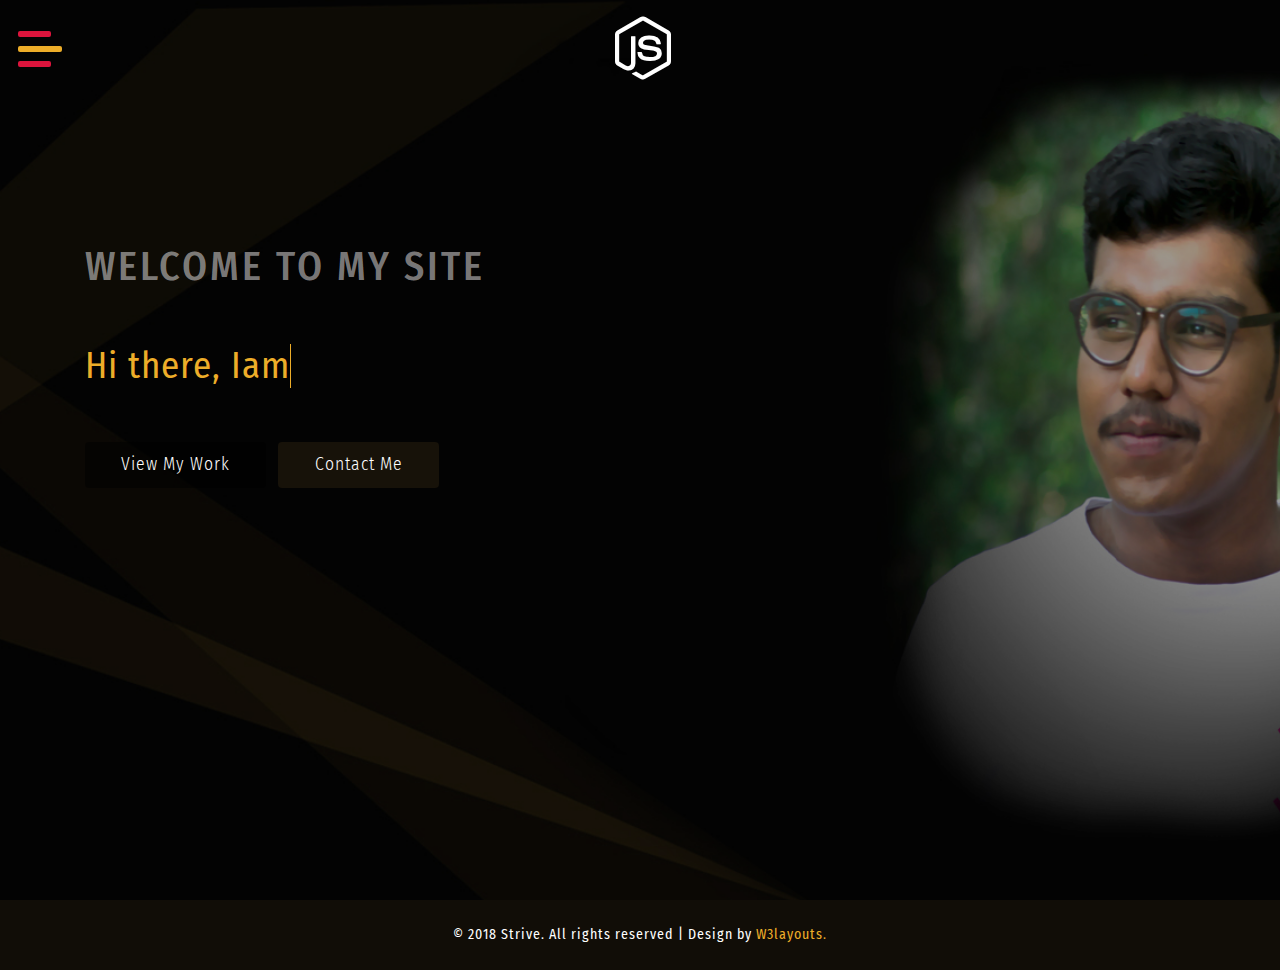
<file: index.html>
<html lang="zxx">

<head><!DOCTYPE html>

    <title>ABHINAND SIYA</title>
    <meta name="viewport" content="width=device-width, initial-scale=1">
    <meta charset="utf-8" />
    <meta name="keywords" content="Strive Responsive web template, Bootstrap Web Templates, Flat Web Templates, Android Compatible web template, 
	SmartPhone Compatible web template, free WebDesigns for Nokia, Samsung, LG, Sony Ericsson, Motorola web design" />
    <script>
        addEventListener("load", function () {
            setTimeout(hideURLbar, 0);
        }, false);

        function hideURLbar() {
            window.scrollTo(0, 1);
        }
    </script>
    <!-- Custom Theme files -->
    <link href="css/bootstrap.css" type="text/css" rel="stylesheet" media="all">
    <link href="css/style.css" type="text/css" rel="stylesheet" media="all">
    <!-- nav -->
    <link href="css/menufullpage.css" rel="stylesheet">
    <!-- font-awesome icons -->
    <link href="css/fontawesome-all.min.css" rel="stylesheet">
    <!-- //Custom Theme files -->
    <!-- online-fonts -->
    <link href="//fonts.googleapis.com/css?family=Fira+Sans+Condensed:100,100i,200,200i,300,300i,400,400i,500,500i,600,600i,700,700i,800,800i,900,900i"
        rel="stylesheet">
    <!-- //online-fonts -->
</head>

<body>
    <!-- header -->
    <header>
        <!--nav -->
        <a href="#menu" class="menu-link">
            <span>toggle menu</span>
        </a>
        <nav id="menu" class="panel">
            <ul>
                <li>
                    <a href="index.html" class="active">Home</a>
                </li>
                <li>
                    <a href="about.html">About</a>
                </li>
                <li>
                    <a href="skills.html">Skills</a>
                </li>
                <li>
                    <a href="services.html">Services</a>
                </li>
                <li>
                    <a href="portfolio.html">Portofolio</a>
                </li>
                <li>
                    <a href="contact.html">contact</a>
                </li>
            </ul>
        </nav>
        <!-- //nav -->
        <!-- logo -->
        <div class="logo_wthree">
            <a href="index.html">
                <i class="fab fa-node-js"></i>
            </a>
        </div>
        <!-- //logo -->
    </header>
    <!-- //header -->
    <!-- banner -->
    <section class="slide-wrapper">
        <!-- banner slide -->
        <div class="agile_banner bg1">
            <div class="layer">
                <div class="container">
                    <div class="banner_text_wthree">
                        <div class="d-flex">
                            <h1>welcome to </h1>
                            <h2>&nbsp;my site</h2>
                        </div>
                        <div id="text" class="banner_text_w3ls my-md-5 my-3"></div>
                        <ul class="list-inline bnr_list_w3">
                            <li class="list-inline-item">
                                <a class="btn  text-white  scroll" href="portfolio.html">view my work </a>
                            </li>
                            <li class="list-inline-item">
                                <a class="btn  text-white bg-dark scroll" href="contact.html">contact me</a>
                            </li>
                        </ul>
                    </div>
                </div>
            </div>
        </div>
    </section>
    <!-- //banner-->
    <!-- footer -->
    <footer>
        <div class="cpy-right text-center py-4">
            <p class="text-white">© 2018 Strive. All rights reserved | Design by
                <a href="http://w3layouts.com"> W3layouts.</a>
            </p>
        </div>
    </footer>
    <!-- //footer -->
    <!-- js -->
    <script src="js/jquery-2.2.3.min.js"></script>
    <!-- //js -->
    <!-- few java snippets-->
    <script src="js/strive.js"></script>
    <!-- banner text animation -->
       <script>
        //text effect

        document.addEventListener('DOMContentLoaded', function (event) {

            var dataText = [
                "Hi there, Iam  Abhinand SIYA.",
                "I'm  Web Developer.",
                "I have strong knowledge in web development",
                "As well as in photohsop, css3",
                "Cross browser compiled layout"
            ];

            // type one text in the typwriter
            // keeps calling itself until the text is finished
            function typeWriter(text, i, fnCallback) {
                // chekc if text isn't finished yet
                if (i < (text.length)) {
                    // add next character to h1
                    document.getElementById("text").innerHTML = text.substring(0, i + 1) +
                        '<span aria-hidden="true" class="banner_text_w3ls"></span>';

                    // wait for a while and call this function again for next character
                    setTimeout(function () {
                        typeWriter(text, i + 1, fnCallback)
                    }, 50);
                }
                // text finished, call callback if there is a callback function
                else if (typeof fnCallback == 'function') {
                    // call callback after timeout
                    setTimeout(fnCallback, 1000);
                }
            }
            // start a typewriter animation for a text in the dataText array
            function StartTextAnimation(i) {
                // check if dataText[i] exists
                if (i < dataText[i].length) {
                    // text exists! start typewriter animation
                    typeWriter(dataText[i], 0, function () {
                        // after callback (and whole text has been animated), start next text
                        StartTextAnimation(i + 1);
                    });
                }
            }
            // start the text animation
            StartTextAnimation(0);
        });
    </script>

    <!-- //banner text animation -->
    <!-- nav -->
    <script src="js/menuFullpage.min.js"></script>
    <!-- //nav -->
    <!-- smooth scroll -->
    <script src="js/SmoothScroll.min.js "></script>
    <!-- Bootstrap Core JavaScript -->
    <script src="js/bootstrap.js"></script>
</body>

</html>
</file>
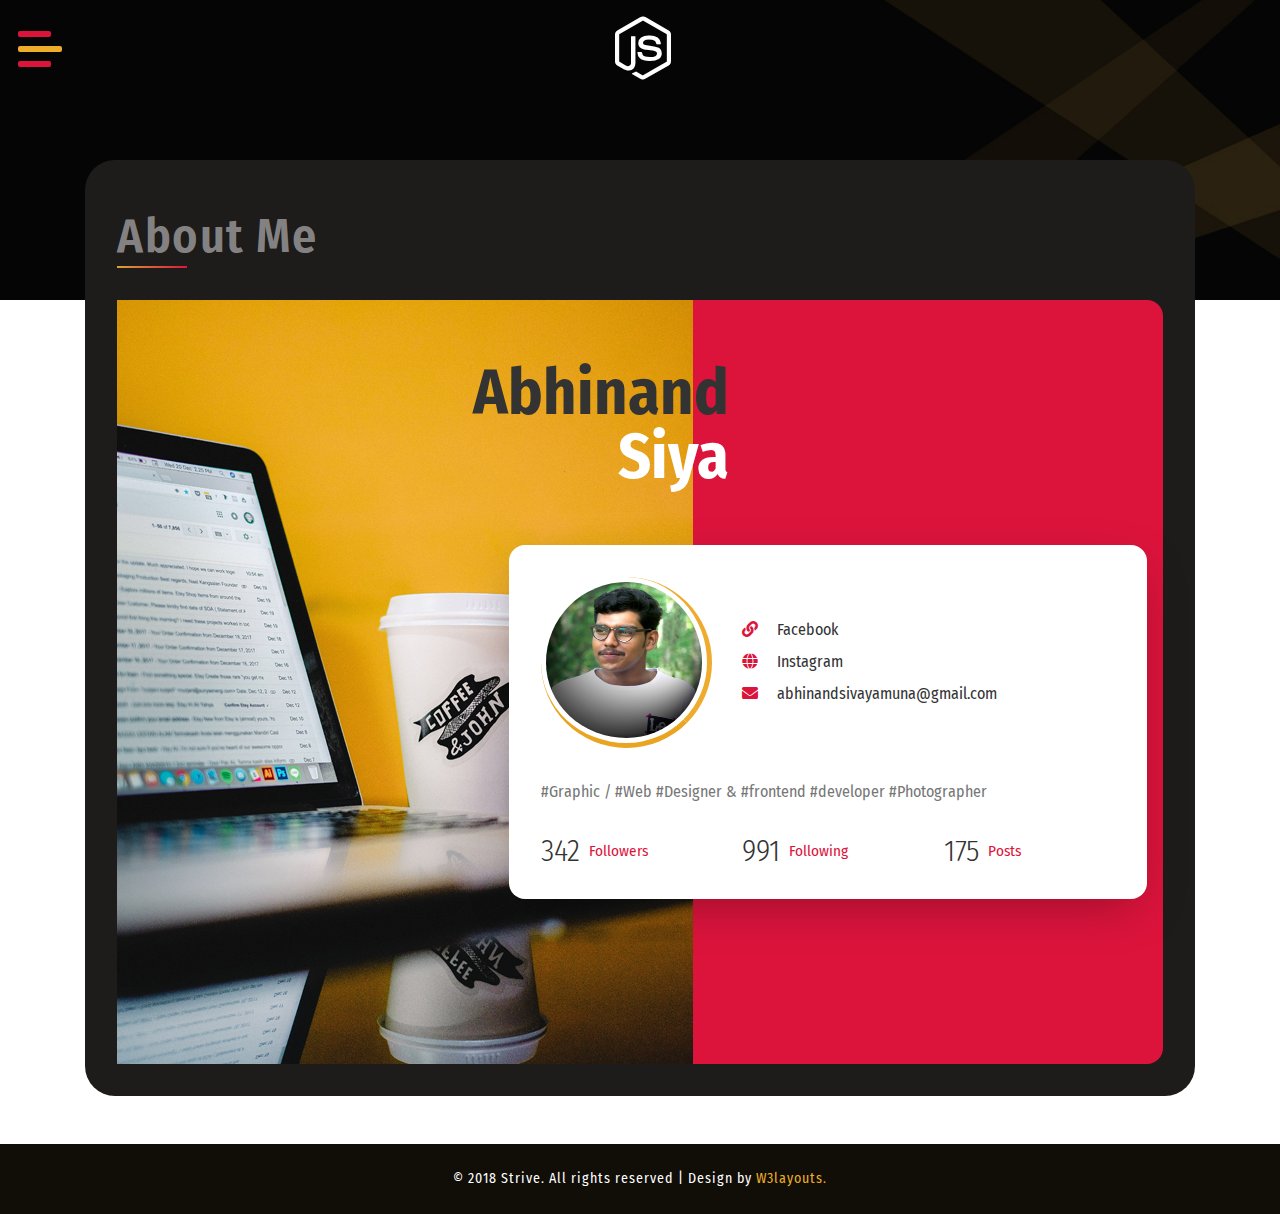
<file: about.html>
<!--Author: W3layouts
Author URL: http://w3layouts.com
License: Creative Commons Attribution 3.0 Unported
License URL: http://creativecommons.org/licenses/by/3.0/
-->

<!DOCTYPE html>
<html lang="zxx">

<head>
    <title>ABHINAND SIYA</title>
    <meta name="viewport" content="width=device-width, initial-scale=1">
    <meta charset="utf-8" />
    <meta name="keywords" content="Strive Responsive web template, Bootstrap Web Templates, Flat Web Templates, Android Compatible web template, 
	SmartPhone Compatible web template, free WebDesigns for Nokia, Samsung, LG, Sony Ericsson, Motorola web design" />
    <script>
        addEventListener("load", function () {
            setTimeout(hideURLbar, 0);
        }, false);

        function hideURLbar() {
            window.scrollTo(0, 1);
        }
    </script>
    <!-- Custom Theme files -->
    <link href="css/bootstrap.css" type="text/css" rel="stylesheet" media="all">
    <link href="css/style.css" type="text/css" rel="stylesheet" media="all">
    <!-- nav -->
    <link href="css/menufullpage.css" rel="stylesheet">
    <!-- font-awesome icons -->
    <link href="css/fontawesome-all.min.css" rel="stylesheet">
    <!-- //Custom Theme files -->
    <!-- online-fonts -->
    <link href="//fonts.googleapis.com/css?family=Fira+Sans+Condensed:100,100i,200,200i,300,300i,400,400i,500,500i,600,600i,700,700i,800,800i,900,900i"
        rel="stylesheet">
    <!-- //online-fonts -->
</head>

<body>
    <!-- inner banner -->
    <div class="inner-banner-agile">
        <!-- header -->
        <header>
            <!--nav -->
            <a href="#menu" class="menu-link">
                <span>toggle menu</span>
            </a>
            <nav id="menu" class="panel">
                <ul>
                    <li>
                        <a href="index.html">Home</a>
                    </li>
                    <li>
                        <a href="about.html" class="active">About</a>
                    </li>
                    <li>
                        <a href="skills.html">Skills</a>
                    </li>
                    <li>
                        <a href="services.html">Services</a>
                    </li>
                    <li>
                        <a href="portfolio.html">Portofolio</a>
                    </li>
                    <li>
                        <a href="contact.html">contact</a>
                    </li>
                </ul>
            </nav>
            <!-- //nav -->
            <!-- logo -->
            <div class="logo_wthree">
                <a href="index.html">
                    <i class="fab fa-node-js"></i>
                </a>
            </div>
            <!-- //logo -->
        </header>
        <!-- //header -->
    </div>
    <!-- inner banner -->
    <!-- about -->
    <section class="main-sec-w3 pb-sm-5 about-bot-w3l">
        <div class="container">
            <div class="wthree-inner-sec  about-bot-w3ls">
                <div class="sec-head">
                    <h1 class="sec-title-w3 text-capitalize">about me</h1>
                    <span class="block"></span>
                </div>
                <div class="about_w3l position-relative">
                    <div class="profile-wrapper">
                        <div class="profile-image">
                            <img src="images/about.jpg" alt="about _image" class="img-fluid" />
                        </div>
                        <h2 class="profile-title">Abhinand
                            <span>Siya</span>
                        </h2>
                        <div class="profile-info">
                            <div class="content">
                                <div class="row  pro-contact">
                                    <div class="col-4">
                                        <img src="images/profile.jpg" alt="" class="rounded-circle img-fluid">
                                    </div>
                                    <div class="col-sm-8  my-auto">
                                        <div class="link_about">
                                            <i class="fa fa-link" aria-hidden="true"></i>
                                            <a href="https://www.facebook.com/abhinand.sivayamuna" >Facebook</a>
                                        </div>
                                        <div class="link_about my-2">
                                            <i class="fa fa-globe" aria-hidden="true"></i>
                                            <a href="https://www.instagram.com/abhinandsiya/?hl=en">Instagram</a>
                                        </div>
                                        <div class="link_about">
                                            <i class="fa fa-envelope" aria-hidden="true"></i>
                                            <a href="http://abhinandsivayamuna@gmail.com">abhinandsivayamuna@gmail.com</a>
                                        </div>
                                    </div>
                                </div>
                                <p>#Graphic / #Web #Designer & #frontend #developer #Photographer </p>

                                <div class="stats">
                                    <div class="row">
                                        <div class="col-4 stat">
                                            <span class="number">342</span> Followers
                                        </div>
                                        <div class="col-4 stat">
                                            <span class="number">991</span> Following
                                        </div>
                                        <div class="col-4 stat">
                                            <span class="number">175</span> Posts
                                        </div>
                                    </div>
                                </div>
                            </div>
                        </div>
                    </div>
                </div>
            </div>
        </div>
    </section>
    <!-- //about -->
    <!-- footer -->
    <footer>
        <div class="cpy-right text-center py-4">
            <p class="text-white">© 2018 Strive. All rights reserved | Design by
                <a href="http://w3layouts.com"> W3layouts.</a>
            </p>
        </div>
    </footer>
    <!-- //footer -->
    <!-- js -->
    <script src="js/jquery-2.2.3.min.js"></script>
    <!-- //js -->
    <!-- few java snippets-->
    <script src="js/strive.js"></script>
    <!-- //few java snippets-->
    <!-- nav -->
    <script src="js/menuFullpage.min.js"></script>
    <!-- //nav -->
    <!-- smooth scroll -->
    <script src="js/SmoothScroll.min.js "></script>
    <!-- Bootstrap Core JavaScript -->
    <script src="js/bootstrap.js"></script>
</body>

</html>
</file>
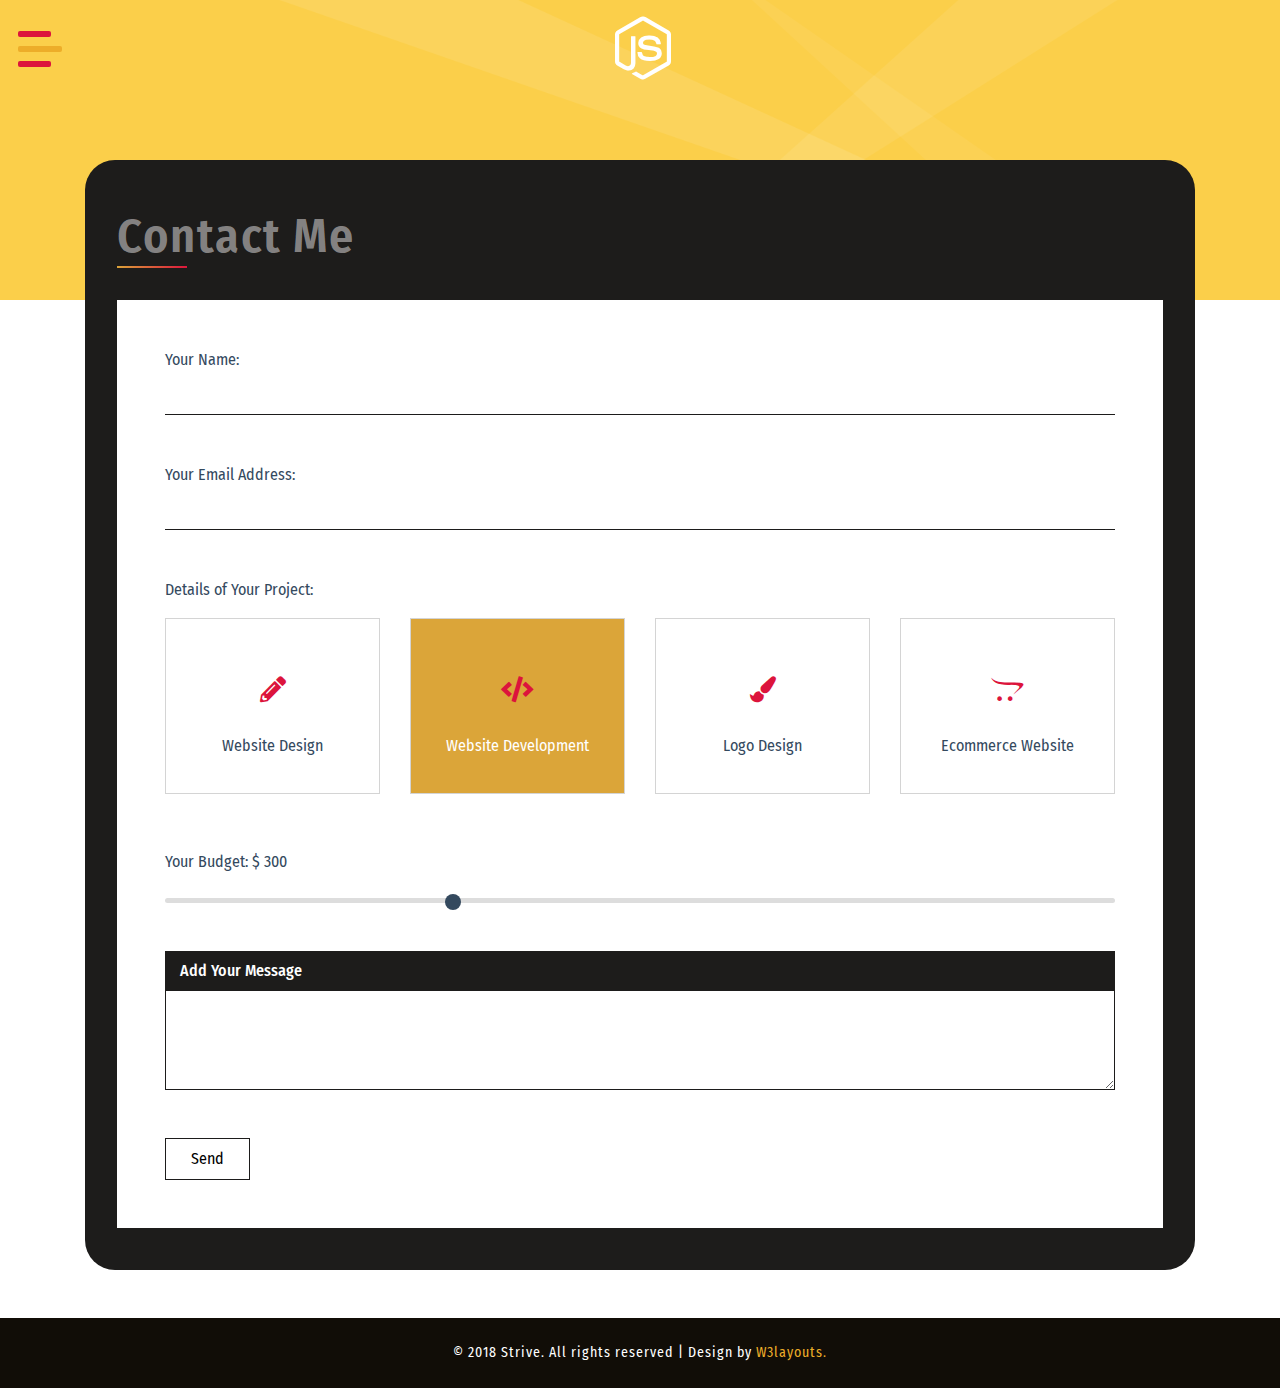
<file: contact.html>
<!--Author: W3layouts
Author URL: http://w3layouts.com
License: Creative Commons Attribution 3.0 Unported
License URL: http://creativecommons.org/licenses/by/3.0/
-->

<!DOCTYPE html>
<html lang="zxx">

<head>
    <title>ABHINAND SIYA</title>
    <meta name="viewport" content="width=device-width, initial-scale=1">
    <meta charset="utf-8" />
    <meta name="keywords" content="Strive Responsive web template, Bootstrap Web Templates, Flat Web Templates, Android Compatible web template, 
	SmartPhone Compatible web template, free WebDesigns for Nokia, Samsung, LG, Sony Ericsson, Motorola web design" />
    <script>
        addEventListener("load", function () {
            setTimeout(hideURLbar, 0);
        }, false);

        function hideURLbar() {
            window.scrollTo(0, 1);
        }
    </script>
    <!-- Custom Theme files -->
    <link href="css/bootstrap.css" type="text/css" rel="stylesheet" media="all">
    <link href="css/style.css" type="text/css" rel="stylesheet" media="all">
    <!-- nav -->
    <link href="css/menufullpage.css" rel="stylesheet">
    <!-- font-awesome icons -->
    <link href="css/fontawesome-all.min.css" rel="stylesheet">
    <!-- //Custom Theme files -->
    <!-- online-fonts -->
    <link href="//fonts.googleapis.com/css?family=Fira+Sans+Condensed:100,100i,200,200i,300,300i,400,400i,500,500i,600,600i,700,700i,800,800i,900,900i"
        rel="stylesheet">
    <!-- //online-fonts -->
</head>

<body>
    <!-- inner banner -->
    <div class="inner-banner-agile contact-bg">
        <!-- header -->
        <header>
            <!--nav -->
            <a href="#menu" class="menu-link">
                <span>toggle menu</span>
            </a>
            <nav id="menu" class="panel">
                <ul>
                    <li>
                        <a href="index.html">Home</a>
                    </li>
                    <li>
                        <a href="about.html">About</a>
                    </li>
                    <li>
                        <a href="skills.html">Skills</a>
                    </li>
                    <li>
                        <a href="services.html">Services</a>
                    </li>
                    <li>
                        <a href="portfolio.html">Portofolio</a>
                    </li>
                    <li>
                        <a href="contact.html" class="active">contact</a>
                    </li>
                </ul>
            </nav>
            <!-- //nav -->
            <!-- logo -->
            <div class="logo_wthree">
                <a href="index.html">
                    <i class="fab fa-node-js"></i>
                </a>
            </div>
            <!-- //logo -->
        </header>
        <!-- //header -->
    </div>
    <!-- //inner banner -->
    <!-- contact -->
    <section class="main-sec-w3 pb-5">
        <div class="container">
            <div class="wthree-inner-sec">
                <div class="sec-head">
                    <h1 class="sec-title-w3 text-capitalize">contact me</h1>
                    <span class="block"></span>
                </div>
                <div class="form-wrapper">
                    <form action="#" method="post">
                        <div class="d-flex flex-column">
                            <label>Your Name:</label>
                            <input class="text-input" type="text" name="text1" id="text1" required>
                        </div>
                        <div class="d-flex flex-column my-sm-5 my-3">
                            <label>Your Email Address:</label>
                            <input class="text-input" type="email" name="email" id="email" required>
                        </div>
                        <div class="select">
                            <label>Details of Your Project:</label>
                            <div class="row mt-2">
                                <div class="three col-lg-3 col-md-6">
                                    <input type="checkbox" name="c1" id="c1">
                                    <label class="checkbox-label" for="c1">
                                        <span class="icon">
                                            <i class="fas fa-pencil-alt"></i>
                                        </span>
                                        <span class="text">Website Design</span>
                                    </label>
                                </div>
                                <div class="three col-lg-3 col-md-6 mt-md-0 mt-4">
                                    <input type="checkbox" name="c2" id="c2" checked>
                                    <label class="checkbox-label" for="c2">
                                        <span class="icon">
                                            <i class="fas fa-code"></i>
                                        </span>
                                        <span class="text">Website Development</span>
                                    </label>
                                </div>
                                <div class="three col-lg-3 col-md-6 mt-lg-0 mt-4">
                                    <input type="checkbox" name="c3" id="c3">
                                    <label class="checkbox-label" for="c3">
                                        <span class="icon">
                                            <i class="fas fa-paint-brush"></i>
                                        </span>
                                        <span class="text">Logo Design</span>
                                    </label>
                                </div>
                                <div class="three col-lg-3 col-md-6 mt-lg-0 mt-4">
                                    <input type="checkbox" name="c4" id="c4">
                                    <label class="checkbox-label" for="c4">
                                        <span class="icon">
                                            <i class="fab fa-opencart"></i>
                                        </span>
                                        <span class="text">Ecommerce Website</span>
                                    </label>
                                </div>
                            </div>
                        </div>
                        <div class="d-flex flex-column my-sm-5 mt-3 mb-4">
                            <label>Your Budget: $
                                <span class="budget-text">300</span>
                            </label>
                            <input type="range" id="budget" min="0" value="300" max="1000" step="100" class="mt-3">
                        </div>
                        <div class="d-flex flex-column my-sm-5 my-3">
                            <div class="message">
                                <h2>Add Your Message</h2>
                            </div>
                            <textarea name="t1" id="t1" required></textarea>
                        </div>
                        <input class="submit" type="submit" value="Send">
                    </form>
                </div>
            </div>
        </div>
    </section>
    <!-- //contact -->
    <!-- footer -->
    <footer>
        <div class="cpy-right text-center py-4">
            <p class="text-white">© 2018 Strive. All rights reserved | Design by
                <a href="http://w3layouts.com"> W3layouts.</a>
            </p>
        </div>
    </footer>
    <!-- //footer -->
    <!-- js -->
    <script src="js/jquery-2.2.3.min.js"></script>
    <!-- //js -->
    <!-- few java snippets-->
    <script src="js/strive.js"></script>
    <!-- //few java snippets-->
    <!-- nav -->
    <script src="js/menuFullpage.min.js"></script>
    <!-- //nav -->
    <!-- smooth scroll -->
    <script src="js/SmoothScroll.min.js "></script>
    <!-- Bootstrap Core JavaScript -->
    <script src="js/bootstrap.js"></script>

</body>

</html>
</file>
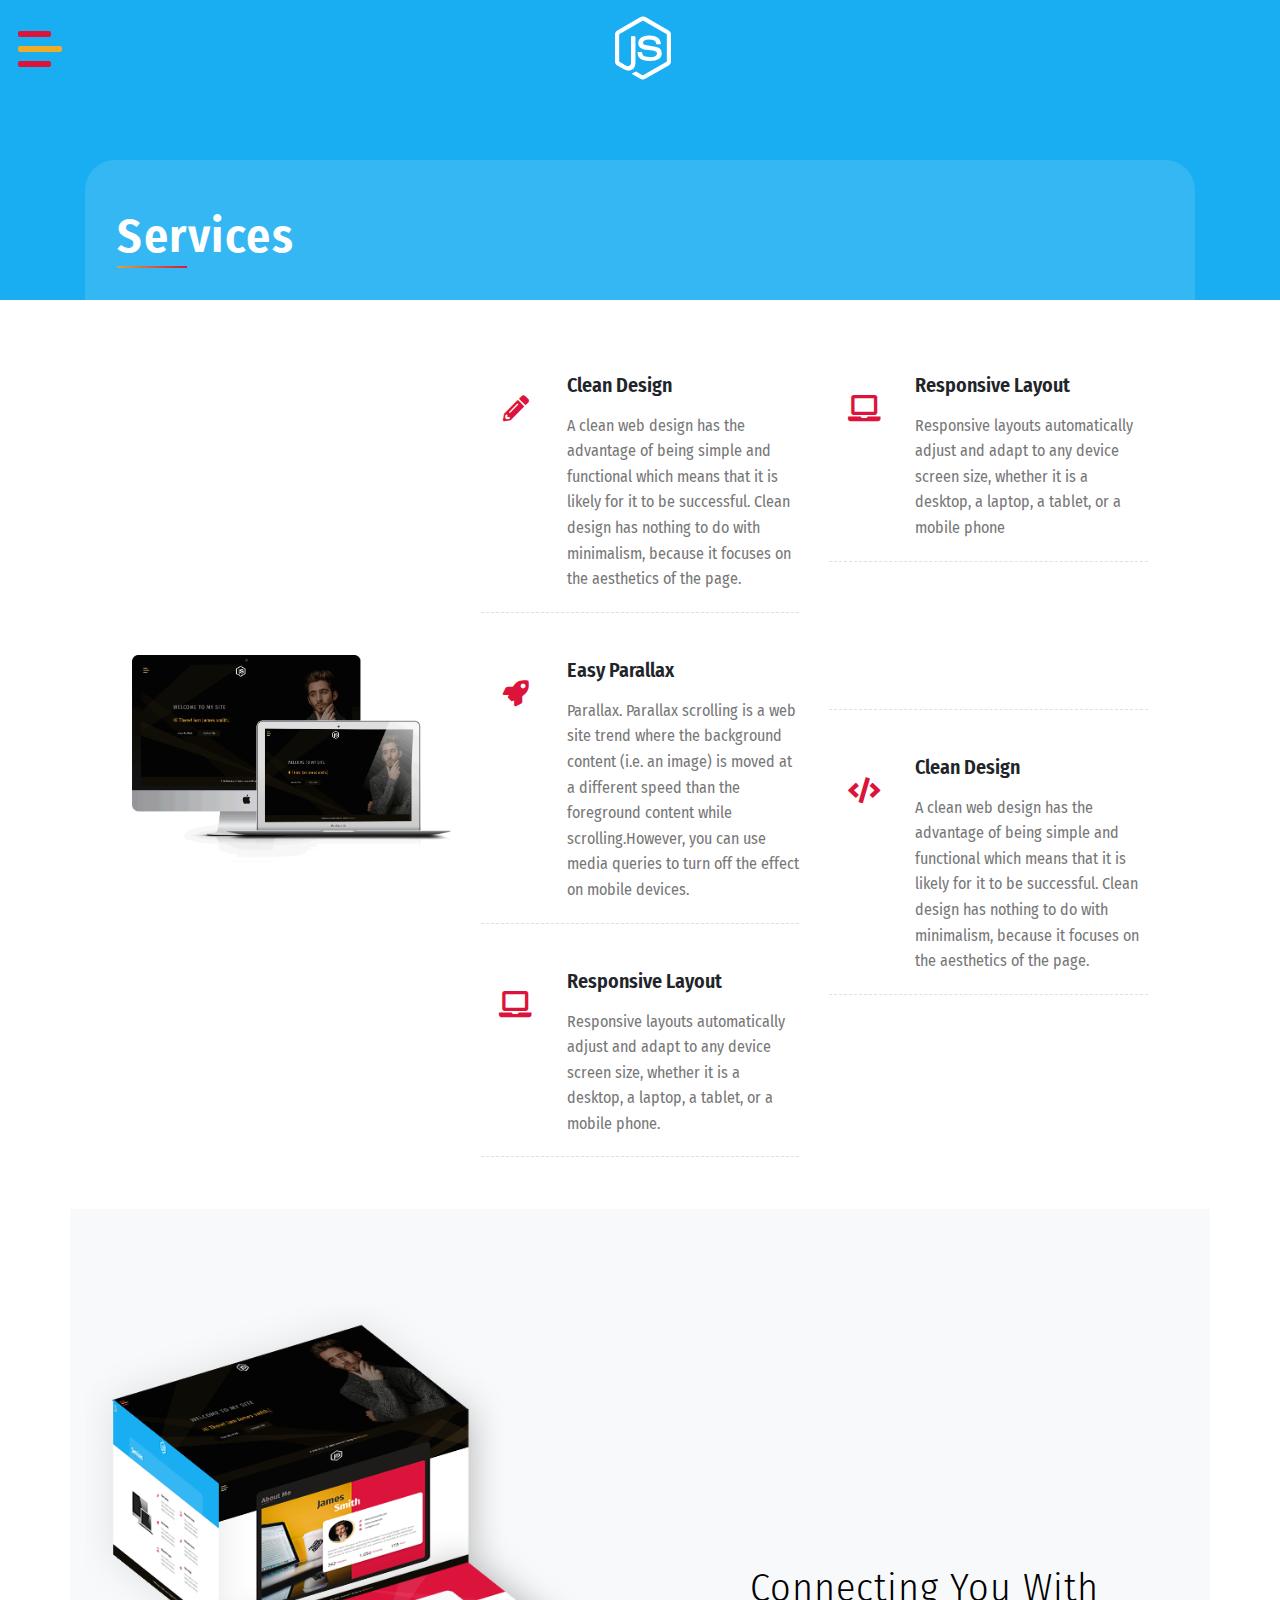
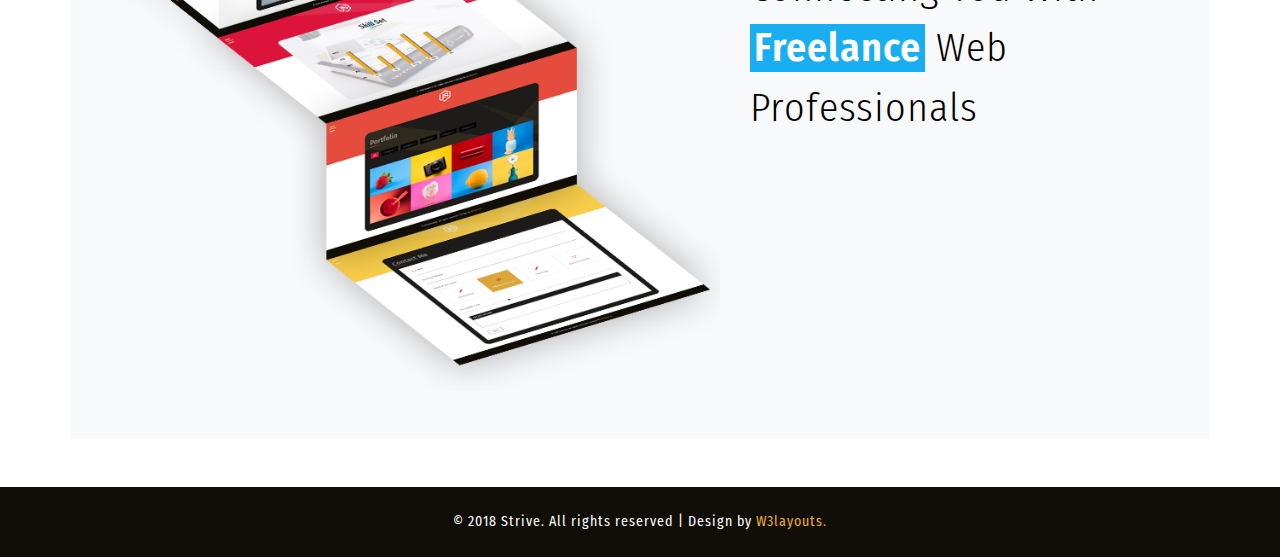
<file: services.html>
<!--Author: W3layouts
Author URL: http://w3layouts.com
License: Creative Commons Attribution 3.0 Unported
License URL: http://creativecommons.org/licenses/by/3.0/
-->

<!DOCTYPE html>
<html lang="zxx">

<head>
    <title>ABHINAND SIYA</title>
    <meta name="viewport" content="width=device-width, initial-scale=1">
    <meta charset="utf-8" />
    <meta name="keywords" content="Strive Responsive web template, Bootstrap Web Templates, Flat Web Templates, Android Compatible web template, 
	SmartPhone Compatible web template, free WebDesigns for Nokia, Samsung, LG, Sony Ericsson, Motorola web design" />
    <script>
        addEventListener("load", function () {
            setTimeout(hideURLbar, 0);
        }, false);

        function hideURLbar() {
            window.scrollTo(0, 1);
        }
    </script>
    <!-- Custom Theme files -->
    <link href="css/bootstrap.css" type="text/css" rel="stylesheet" media="all">
    <link href="css/style.css" type="text/css" rel="stylesheet" media="all">
    <!-- nav -->
    <link href="css/menufullpage.css" rel="stylesheet">
    <!-- font-awesome icons -->
    <link href="css/fontawesome-all.min.css" rel="stylesheet">
    <!-- //Custom Theme files -->
    <!-- online-fonts -->
    <link href="//fonts.googleapis.com/css?family=Fira+Sans+Condensed:100,100i,200,200i,300,300i,400,400i,500,500i,600,600i,700,700i,800,800i,900,900i"
        rel="stylesheet">
    <!-- //online-fonts -->
</head>

<body>
    <!-- inner banner -->
    <div class="inner-banner-agile services">
        <!-- header -->
        <header>
            <!--nav -->
            <a href="#menu" class="menu-link">
                <span>toggle menu</span>
            </a>
            <nav id="menu" class="panel">
                <ul>
                    <li>
                        <a href="index.html">Home</a>
                    </li>
                    <li>
                        <a href="about.html">About</a>
                    </li>
                    <li>
                        <a href="skills.html">Skills</a>
                    </li>
                    <li>
                        <a href="services.html" class="active">Services</a>
                    </li>
                    <li>
                        <a href="portfolio.html">Portofolio</a>
                    </li>
                    <li>
                        <a href="contact.html">contact</a>
                    </li>
                </ul>
            </nav>
            <!-- //nav -->
            <!-- logo -->
            <div class="logo_wthree">
                <a href="index.html">
                    <i class="fab fa-node-js"></i>
                </a>
            </div>
            <!-- //logo -->
        </header>
        <!-- //header -->
    </div>
    <!-- inner banner -->
    <!-- services -->
    <section class="pb-5">
        <div class="container">
            <div class="wthree-inner-sec services-bg">
                <div class="sec-head">
                    <h1 class="sec-title-w3 text-capitalize text-white">services</h1>
                    <span class="block"></span>
                </div>
                <section class="slide-wrapper">
                    <div class="services pt-5">
                        <div class="container">
                            <div class="row">
                                <div class="col-lg-4 my-auto">
                                    <img src="images/screen1.png" alt="" class="img-fluid" />
                                </div>
                                <div class="col-lg-4">
                                    <div class="d-flex services-box">
                                        <span class="icon">
                                            <i class="fas fa-pencil-alt"></i>
                                        </span>
                                        <!-- .Icon ends here -->
                                        <div class="service-content">
                                            <h2>Clean Design</h2>
                                            <p>
                                                A clean web design has the advantage of being simple and functional which means that it is likely for it to be successful.  Clean design has nothing to do with minimalism, because it focuses on the aesthetics of the page.
                                            </p>
                                        </div>
                                        <!-- .Service-content ends here -->
                                    </div>
                                    <!-- .Services-box ends here -->

                                    <div class="d-flex services-box">
                                        <span class="icon">
                                            <i class="fas fa-rocket"></i>
                                        </span>
                                        <!-- .Icon ends here -->
                                        <div class="service-content">
                                            <h4>Easy Parallax</h4>
                                            <p>
                                                Parallax. Parallax scrolling is a web site trend where the background content (i.e. an image) is moved at a different speed than the foreground content while scrolling.However, you can use media queries to turn off the effect on mobile devices.
                                            </p>
                                        </div>
                                        <!-- .Service-content ends here -->
                                    </div>
                                    <!-- .Services-box ends here -->
                                    <div class="d-flex services-box">
                                        <span class="icon">
                                            <i class="fa fa-laptop"></i>
                                        </span>
                                        <!-- .Icon ends here -->
                                        <div class="service-content">
                                            <h4>Responsive Layout</h4>
                                            <p>
                                                Responsive layouts automatically adjust and adapt to any device screen size, whether it is a desktop, a laptop, a tablet, or a mobile phone.
                                            </p>
                                        </div>
                                        <!-- .Service-content ends here -->
                                    </div>
                                    <!-- .Services-box ends here -->

                                </div>
                                <!-- .Col ends here -->
                                <div class="col-lg-4">
                                    <div class="d-flex services-box">
                                        <span class="icon">
                                            <i class="fa fa-laptop"></i>
                                        </span>
                                        <!-- .Icon ends here -->
                                        <div class="service-content">
                                            <h4>Responsive Layout</h4>
                                            <p>
                                                Responsive layouts automatically adjust and adapt to any device screen size, whether it is a desktop, a laptop, a tablet, or a mobile phone
                                            </p>
                                        </div>
                                        <!-- .Service-content ends here -->
                                    </div>
                                    <!-- .Services-box ends here -->

                                    <div class="d-flex services-box">
                                        <span class="icon">
                                            <i class="fas fa-paint-brus"></i>
                                        </span>
                                        <!-- .Icon ends here -->
                                        <div class="service-content">
                                            <h4></h4>
                                            <p>

                                            </p>
                                        </div>
                                        <!-- .Service-content ends here -->
                                    </div>
                                    <!-- .Services-box ends here -->
                                    <div class="d-flex services-box">
                                        <span class="icon">
                                            <i class="fas fa-code"></i>
                                        </span>
                                        <!-- .Icon ends here -->
                                        <div class="service-content">
                                            <h4>Clean Design</h4>
                                            <p>
                                                A clean web design has the advantage of being simple and functional which means that it is likely for it to be successful.  Clean design has nothing to do with minimalism, because it focuses on the aesthetics of the page.
                                            </p>
                                        </div>
                                        <!-- .Service-content ends here -->
                                    </div>
                                    <!-- .Services-box ends here -->
                                </div>
                                <!-- .Col ends here -->
                            </div>
                            <!-- .Row ends here -->
                        </div>
                        <!-- .Container ends here -->
                    </div>
                    <!-- .Services ends here -->
                </section>
            </div>
        </div>
       <div class="container bg-light pt-5">
            <div class="row  py-sm-5">
                <div class="col-md-7">
                    <img src="images/main.png" alt="" class="img-fluid" />
                </div>
                <div class="col-md-5 my-auto service-txt">
                    <h5>connecting you with <span>freelance</span> web professionals</h5>
                </div>
            </div>
        </div>
    </section>
    <!-- //services -->
    <!-- footer -->
    <footer>
        <div class="cpy-right text-center py-4">
            <p class="text-white">© 2018 Strive. All rights reserved | Design by
                <a href="http://w3layouts.com"> W3layouts.</a>
            </p>
        </div>
    </footer>
    <!-- //footer -->
    <!-- js -->
    <script src="js/jquery-2.2.3.min.js"></script>
    <!-- //js -->
    <!-- few java snippets-->
    <script src="js/strive.js"></script>
    <!-- //few java snippets-->
    <!-- nav -->
    <script src="js/menuFullpage.min.js"></script>
    <!-- //nav -->
    <!-- smooth scroll -->
    <script src="js/SmoothScroll.min.js "></script>
    <!-- Bootstrap Core JavaScript -->
    <script src="js/bootstrap.js"></script>

</body>

</html>
</file>
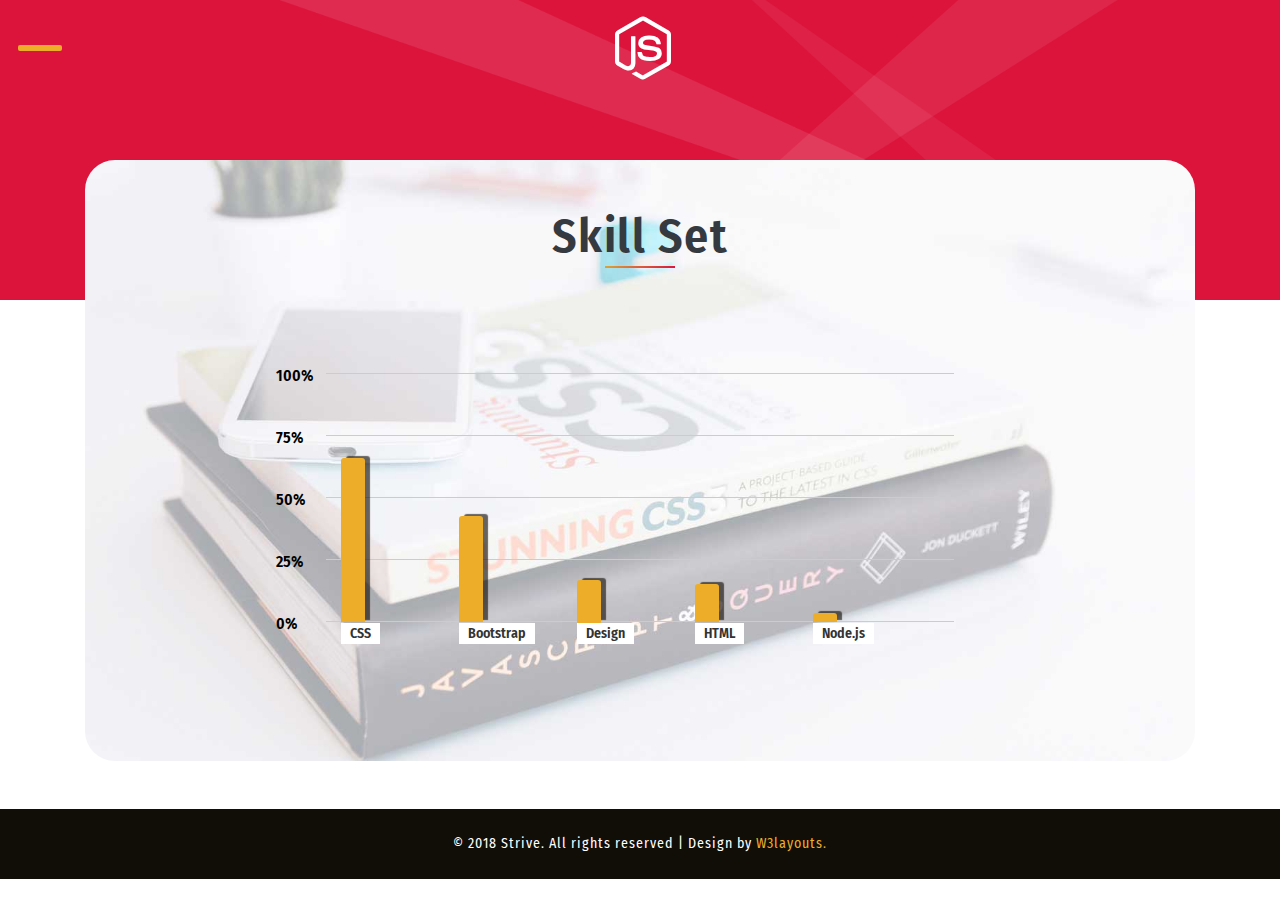
<file: skills.html>
<!--Author: W3layouts
Author URL: http://w3layouts.com
License: Creative Commons Attribution 3.0 Unported
License URL: http://creativecommons.org/licenses/by/3.0/
-->

<!DOCTYPE html>
<html lang="zxx">

<head>
    <title>ABHINAND SIYA</title>
    <meta name="viewport" content="width=device-width, initial-scale=1">
    <meta charset="utf-8" />
    <meta name="keywords" content="Strive Responsive web template, Bootstrap Web Templates, Flat Web Templates, Android Compatible web template, 
	SmartPhone Compatible web template, free WebDesigns for Nokia, Samsung, LG, Sony Ericsson, Motorola web design" />
    <script>
        addEventListener("load", function () {
            setTimeout(hideURLbar, 0);
        }, false);

        function hideURLbar() {
            window.scrollTo(0, 1);
        }
    </script>
    <!-- Custom Theme files -->
    <link href="css/bootstrap.css" type="text/css" rel="stylesheet" media="all">
    <link href="css/style.css" type="text/css" rel="stylesheet" media="all">
    <!-- nav -->
    <link href="css/menufullpage.css" rel="stylesheet">
    <!-- font-awesome icons -->
    <link href="css/fontawesome-all.min.css" rel="stylesheet">
    <!-- //Custom Theme files -->
    <!-- online-fonts -->
    <link href="//fonts.googleapis.com/css?family=Fira+Sans+Condensed:100,100i,200,200i,300,300i,400,400i,500,500i,600,600i,700,700i,800,800i,900,900i"
        rel="stylesheet">
    <!-- //online-fonts -->
</head>

<body>
    <!-- inner banner -->
    <div class="inner-banner-agile skillset">
        <!-- header -->
        <header>
            <!--nav -->
            <a href="#menu" class="menu-link">
                <span>toggle menu</span>
            </a>
            <nav id="menu" class="panel">
                <ul>
                    <li>
                        <a href="index.html">Home</a>
                    </li>
                    <li>
                        <a href="about.html">About</a>
                    </li>
                    <li>
                        <a href="skills.html" class="active">Skills</a>
                    </li>
                    <li>
                        <a href="services.html">Services</a>
                    </li>
                    <li>
                        <a href="portfolio.html">Portofolio</a>
                    </li>
                    <li>
                        <a href="contact.html">contact</a>
                    </li>
                </ul>
            </nav>
            <!-- //nav -->
            <!-- logo -->
            <div class="logo_wthree">
                <a href="index.html">
                    <i class="fab fa-node-js"></i>
                </a>
            </div>
            <!-- //logo -->
        </header>
        <!-- //header -->
    </div>
    <!-- inner banner -->
    <!-- skill set -->
    <section class="pb-5">
        <div class="container">
            <div class="wthree-inner-sec skills-bg">
                <div class="sec-head text-center">
                    <h1 class="sec-title-w3 text-capitalize text-dark">skill set</h1>
                    <span class="block mx-auto"></span>
                </div>
                <div class="wthree-row py-md-5 py-3">
                    <div id="wrapper">
                        <div class="chart">
                            <table id="data-table" class="table-responsive">
                                <thead>
                                    <tr>
                                        <th scope="col">CSS</th>
                                        <th scope="col">Bootstrap</th>
                                        <th scope="col">Design</th>
                                        <th scope="col">HTML</th>
                                        <th scope="col">Node.js</th>
                                    </tr>
                                </thead>
                                <tbody>
                                    <tr>
                                        <td>90</td>
                                        <td>80</td>
                                        <td>50</td>
                                        <td>95</td>
                                        <td>80</td>
                                    </tr>
                                </tbody>
                            </table>
                        </div>
                    </div>
                </div>
            </div>
        </div>
    </section>
    <!-- //skill set -->
    <!-- footer -->
    <footer>
        <div class="cpy-right text-center py-4">
            <p class="text-white">© 2018 Strive. All rights reserved | Design by
                <a href="http://w3layouts.com"> W3layouts.</a>
            </p>
        </div>
    </footer>
    <!-- //footer -->
    <!-- js -->
    <script src="js/jquery-2.2.3.min.js"></script>
    <!-- //js -->
    <!-- few java snippets-->
    <script src="js/strive.js"></script>
    <!-- //few java snippets-->
    <!-- nav -->
    <script src="js/menuFullpage.min.js"></script>
    <!-- //nav -->
    <!-- skill set -->
    <script src="js/skill.js"></script>
    <!-- //skill set -->
    <!-- smooth scroll -->
    <script src="js/SmoothScroll.min.js "></script>
    <!-- Bootstrap Core JavaScript -->
    <script src="js/bootstrap.js"></script>
</body>

</html>
</file>
<file: css/style.css>
/*--Author: W3Layouts
	Author URL: http://w3layouts.com
	License: Creative Commons Attribution 3.0 Unported
	License URL: http://creativecommons.org/licenses/by/3.0/
 --*/

body {
    margin: 0;
    font-family: 'Fira Sans Condensed', sans-serif;
    background: #fff;
}

body a,
.slider-info a {
    transition: 0.5s all;
    -webkit-transition: 0.5s all;
    -moz-transition: 0.5s all;
    -o-transition: 0.5s all;
    -ms-transition: 0.5s all;
    text-decoration: none;
    outline: none;
}

h1,
h2,
h3,
h4,
h5,
h6 {
    margin: 0;
    font-family: 'Fira Sans Condensed', sans-serif;
}

p {
    margin: 0;
    color: #777;
    font-size: 1em;
    line-height: 1.6;
}

ul {
    margin: 0;
    padding: 0;
}

ul {
    list-style-type: none;
}

body a:hover {
    text-decoration: none;
}

body a:focus {
    outline: none;
    text-decoration: none;
}

/* nav */

header {
    position: relative;
}

.logo_wthree a {
    color: #fff;
    letter-spacing: 1px;
    border: 1px solid transparent;
    position: absolute;
    top: 15px;
    display: block;
    left: 48%;
    text-transform: capitalize;
    width: auto;
    z-index: 1;
}

.logo_wthree a i {
    font-size: 4em;
}

/* /nav */

.block {
    width: 70px;
    display: block;
    height: 2px;
    background: #dba539;
    background: -moz-linear-gradient(-45deg, #e55d87 0%, #5fc3e4 100%);
    background: -webkit-linear-gradient(-45deg, #dba539 0%, #dc143c 100%);
    background: linear-gradient(135deg, #dba539 0%, #dc143c 100%);
}

/* banner */

.layer {
    background: rgba(25, 98, 106, 0.23);
    background: rgba(0, 0, 0, 0.39);
    padding: 19vw 0 0;
    min-height: 100vh;
}

.agile_banner.bg1 {
    background: url(../images/banner.jpg) center no-repeat;
    background-size: cover;
    -webkit-background-size: cover;
    -moz-background-size: cover;
    -o-background-size: cover;
    -ms-background-size: cover;
    background-size: cover;
}

.agile_banner.bg2 {
    background: url(../images/bg2.jpg) center no-repeat;
    background-size: cover;
    -webkit-background-size: cover;
    -moz-background-size: cover;
    -o-background-size: cover;
    -ms-background-size: cover;
    background-size: cover;
}

.agile_banner.bg3 {
    background: url(../images/bg3.jpg) center no-repeat;
    background-size: cover;
    -webkit-background-size: cover;
    -moz-background-size: cover;
    -o-background-size: cover;
    -ms-background-size: cover;
    background-size: cover;
}

.agile_banner.bg4 {
    background: url(../images/bg4.jpg) center no-repeat;
    background-size: cover;
    -webkit-background-size: cover;
    -moz-background-size: cover;
    -o-background-size: cover;
    -ms-background-size: cover;
    background-size: cover;
}

.banner_text_wthree h1,
.banner_text_wthree h2 {
    text-transform: uppercase;
    color: rgba(212, 209, 209, 0.59);
    letter-spacing: 3px;
    font-size: 2.5em;
}

ul.list-inline.bnr_list_w3 li a,
a.btn-slide {
    text-transform: capitalize;
    letter-spacing: 1px;
    font-size: 1.1em;
    background: rgba(0, 0, 0, 0.46);
    padding: 0.5em 2em;
    border: 1px solid transparent;
    font-weight: 300;
}

ul.list-inline.bnr_list_w3 li a:hover,
a.btn-slide:hover {
    -webkit-transition: border 3s ease;
    -moz-transition: border 3s ease;
    -o-transition: border 3s ease;
    -ms-transition: border 3s ease;
    transition: border 3s ease;
    border: 1px solid #fff;
}

.bg-dark {
    background-color: #171209 !important;
}

/* //banner */

/* type writer */

#text {
    font-size: 2.3em;
    color: #edad29;
    letter-spacing: 1px;
}

span.banner_text_w3ls {
    border-right: .05em solid;
    animation: caret 1s steps(1) infinite;
}

@keyframes caret {
    50% {
        border-color: transparent;
    }
}

/* //type writer */

/* inner banner */

.inner-banner-agile {
    background: url(../images/bg.jpg) no-repeat center;
    background-size: cover;
    min-height: 300px;
}

.inner-banner-agile.skillset {
    background: #dc143c url(../images/bg.png) center no-repeat;
    background-size: cover;
}

.inner-banner-agile.banner-port {
    background: #e64c3e;
}

.inner-banner-agile.services {
    background: #19adf2;
}

.inner-banner-agile.contact-bg {
    background: #fbcf4a url(../images/bg.png) center no-repeat;
    background-size: cover;
}

.wthree-inner-sec {
    background: #1d1c1b;
    margin-top: -140px;
    border-radius: 30px;
    padding: 2em;
}

.wthree-inner-sec.skills-bg {
    background: #1d1c1b url(../images/skills.jpg) no-repeat center;
    background-size: cover;
}

.sec-head {
    margin: 1em 0 2em;
}

h1.sec-title-w3 {
    color: rgba(212, 209, 209, 0.59);
    font-size: 3em;
    font-weight: 600;
    letter-spacing: 1.5px;
}

/* //inner banner */

/* portfolio */

.portfolio-categ li {
    color: #333;
    cursor: pointer;
    display: inline-block;
    padding: 7px 15px;
    font-size: 1em;
    margin: 0 0.4em;
    letter-spacing: 1px;
    text-transform: capitalize;
    background: #000;
}

.portfolio-item2 a {
    cursor: zoom-in;
}

.portfolio-categ li a {
    color: #777;
}

.image-block {
    display: block;
    position: relative;
}

.portfolio-area li {
    float: left;
    list-style-type: none;
    overflow: hidden;
    max-width: 261px;
}

.home-portfolio-text {
    margin-top: 10px;
}

.portfolio-categ li.active {
    background: #dc143c;
    color: #fff;
}

.portfolio-categ li.active a {
    color: #fff;
}

/* //portfolio */

/* contact */

.form-wrapper {
    background-color: #fff;
    color: #34495e;
    margin: 10px 0;
    padding: 3em;
    -webkit-box-sizing: border-box;
    -moz-box-sizing: border-box;
    box-sizing: border-box;
}

input:focus {
    outline: none;
}

/* TEXT INPUTS */

.text-input {
    width: 100%;
    border: none;
    border-bottom: 1px solid #1d1c1b;
    margin: 0;
    padding: 5px 15px;
    font-family: 'Fira Sans Condensed', sans-serif;
    color: #34495e;
    -webkit-box-sizing: border-box;
    -moz-box-sizing: border-box;
    box-sizing: border-box;
}

/* CHECKBOX INPUTS */

input[type="checkbox"] {
    display: none;
}

input[type="checkbox"]:checked+.checkbox-label {
    background-color: #dba539;
    color: #fff;
    -webkit-transition: all 0.3s ease-in-out;
    -o-transition: all 0.3s ease-in-out;
    transition: all 0.3s ease-in-out;
}

.checkbox-label {
    display: block;
    padding: 30px 0;
    border: 1px solid #d4d4d4;
    color: #34495e;
    cursor: pointer;
}

.text,
.icon {
    display: block;
    padding: 5px 0;
    text-align: center;
}

/* RANGE INPUT */

input[type=range] {
    -webkit-appearance: none;
    width: 100%;
    background: transparent;
    cursor: pointer;
}

input[type=range]::-webkit-slider-thumb {
    -webkit-appearance: none;
}

input[type=range]:focus {
    outline: none;
}

input[type=range]::-ms-track {
    width: 100%;
    cursor: pointer;
    background: transparent;
    border-color: transparent;
    color: transparent;
}

input[type=range]::-webkit-slider-thumb {
    -webkit-appearance: none;
    border: none;
    height: 16px;
    width: 16px;
    border-radius: 50%;
    background: #34495e;
    margin-top: -4px;
}

input[type=range]::-moz-range-thumb {
    -webkit-appearance: none;
    border: none;
    height: 16px;
    width: 16px;
    border-radius: 50%;
    background: #34495e;
    margin-top: -4px;
}

input[type=range]::-ms-thumb {
    -webkit-appearance: none;
    border: none;
    height: 16px;
    width: 16px;
    border-radius: 50%;
    background: #34495e;
    margin-top: -4px;
}

input[type=range]::-webkit-slider-runnable-track {
    width: 100%;
    height: 5px;
    background: #ddd;
    border: none;
    border-radius: 3px;
}

input[type=range]::-moz-range-track {
    width: 100%;
    height: 5px;
    background: #ddd;
    border: none;
    border-radius: 3px;
}

input[type=range]::-ms-track {
    width: 100%;
    height: 5px;
    background: #ddd;
    border: none;
    border-radius: 3px;
}

/* TEXTAREA */

.message h2 {
    background-color: #1d1c1b;
    color: #fff;
    font-size: 1em;
    padding: 10px 15px;
}

#t1 {
    width: 100%;
    height: 100px;
    border: 1px solid #1d1c1b;
    margin: 0;
    padding: 15px;
    font-family: 'Fira Sans Condensed', sans-serif;
    color: #34495e;
    -webkit-box-sizing: border-box;
    -moz-box-sizing: border-box;
    box-sizing: border-box;
}

#t1:focus {
    outline: none;
}

/* SUBMIT BUTTON */

.submit {
    border: 1px solid #1d1c1b;
    color: #000;
    background-color: #fff;
    overflow: hidden;
    cursor: pointer;
    display: inline-block;
    padding: 8px 25px;
    position: relative;
    -webkit-transition: all 0.3s ease-in-out;
    -o-transition: all 0.3s ease-in-out;
    transition: all 0.3s ease-in-out;
}

.submit:hover {
    background-color: #1d1c1b;
    color: #fff;
    padding: 0.5em 3em;
}

/* //contact */

/* about */

.profile-image {
    border-radius: 1em;
    background-color: #dc143c;
}

.profile-title {
    display: block;
    position: absolute;
    top: 8%;
    left: 34%;
    color: #333;
    z-index: 2;
    font-weight: 700;
    font-size: 4.5em;
    line-height: 1em;
    margin: 0;
}

.profile-title span {
    display: block;
    text-align: right;
    color: #fff;
    margin-left: 1.5em;
}

.profile-info {
    position: absolute;
    top: 30%;
    width: 61%;
    padding: 2rem 2rem;
    right: 0;
    margin: 1rem;
    border-radius: 1em;
    background: #fff;
    /* -webkit-box-shadow: 0px 15px 50px -13px rgba(0,0,0,0.34); */
    -moz-box-shadow: 0px 15px 50px -13px rgba(0, 0, 0, 0.34);
    box-shadow: 0px 15px 50px -13px rgba(0, 0, 0, 0.34);
}

.profile-info:before,
.profile-info:after {
    position: absolute;
    width: 50%;
    height: 20px;
    content: ' ';
    left: 25px;
    bottom: 30px;
    transform: skew(-7deg) rotate(-3deg);
    box-shadow: 0 30px 2px 7px rgba(0, 0, 0, 0.3);
    z-index: -1;
}

.profile-info:after {
    left: auto;
    right: 25px;
    transform: skew(4deg) rotate(3deg);
}

.profile-info .content h3 {
    text-transform: uppercase;
    color: #dc143c;
    letter-spacing: 0.2em;
}

.profile-info .content p {
    font-weight: 400;
    margin: 2rem 0;
    line-height: 1.5;
}

.profile-info .content .link_about a {
    color: #333;
}

.profile-info .content .link_about i {
    color: #dc143c;
    margin-right: 4%;
}

.profile-info .content .link_about a:hover,
.profile-info .content .link_about a:visited {
    text-decoration: none;
    color: inherit;
    transition: color 0.25s;
}

.profile-info .content .link_about a:hover,
.profile-info .content .link_about a:visited:hover {
    color: #dc143c;
    transition: color 0.25s;
}

.profile-info .stats .stat {
    color: #dc143c;
    font-size: 0.95em;
    line-height: 2;
}

.profile-info .stats .stat .number {
    font-size: 2em;
    font-weight: 300;
    font-family: 'Fira Sans Condensed', sans-serif;
    line-height: 100%;
    color: #333;
    vertical-align: top;
    margin-right: 3%;
}

.content img {
    border-radius: 50% !important;
    border-color: #000;
    padding: 5px;
    border-bottom: 5px solid #e9a422;
    border-right: 5px solid #efab2e;
}

/* //about */

/* skills */

.wthree-inner-sec.skills-bg h4 {
    color: #333;
}

/* Table */

#data-table {
    border: none;
    /* Turn off all borders */
    border-top: 1px solid #ccc;
    width: 60%;
}

#data-table th,
#data-table td {
    border: none;
    /* Turn off all borders */
    border-bottom: 1px solid #ccc;
    margin: 0;
    padding: 10px;
    text-align: left;
}

/* Toggle */

.toggles {
    background: #ebebeb;
    color: #545454;
    height: 20px;
    padding: 15px;
}

.toggles p {
    margin: 0;
}

.toggles a {
    background: #222;
    border-radius: 3px;
    color: #fff;
    display: block;
    float: left;
    margin: 0 10px 0 0;
    padding: 0 6px;
    text-decoration: none;
}

.toggles a:hover {
    background: #666;
}

#reset-graph-button {
    float: right;
}

/* Graph */

/* Containers */

#wrapper {
    margin: 25px auto;
    width: 60%;
}

#figure {
    position: relative;
}

#figure ul {
    list-style: none;
    margin: 0;
    padding: 0;
}

.graph {
    height: 283px;
    position: relative;
}

/* Legend */

.legend {
    background: #f0f0f0;
    border-radius: 4px;
    bottom: 0;
    position: absolute;
    text-align: left;
    width: 540px;
}

.legend li {
    display: block;
    float: left;
    height: 20px;
    margin: 0;
    padding: 10px 30px;
    width: 120px;
}

.legend span.icon {
    background-position: 50% 0;
    border-radius: 2px;
    display: block;
    float: left;
    height: 16px;
    margin: 2px 10px 0 0;
    width: 16px;
}

/* X-Axis */

.x-axis {
    bottom: 7px;
    color: #555;
    position: absolute;
    text-align: center;
    width: 100%;
}

.x-axis li {
    float: left;
    margin: 0 15px;
    padding: 5px 0;
    width: 14%;
}

.x-axis li span {
    float: left;
    color: #333;
    background: #fff;
    padding: 0 9px;
    font-weight: 600;
    font-size: 14px;
}

/* Y-Axis */

.y-axis {
    color: #555;
    position: absolute;
    text-align: right;
    width: 100%;
}

.y-axis li {
    border-top: 1px solid #ccc;
    display: block;
    height: 62px;
    width: 100%;
}

.y-axis li span {
    display: block;
    margin: -10px 0 0 -60px;
    padding: 0 10px;
    width: 40px;
    color: #000;
    font-size: 1em;
    font-weight: 600;
}

/* Graph Bars */

.bars {
    height: 249px;
    position: absolute;
    width: 100%;
    z-index: 10;
}

.bar-group {
    float: left;
    height: 100%;
    margin: 0 15px;
    position: relative;
    width: 14%;
}

.bar {
    border-radius: 3px 3px 0 0;
    bottom: 0;
    cursor: pointer;
    height: 0;
    position: absolute;
    text-align: center;
    width: 24px;
}

.bar span {
    background: #fefefe;
    border-radius: 3px;
    left: -8px;
    display: none;
    margin: 0;
    position: relative;
    text-shadow: rgba(255, 255, 255, 0.8) 0 1px 0;
    width: 40px;
    z-index: 20;
    -webkit-box-shadow: rgba(0, 0, 0, 0.6) 0 1px 4px;
    box-shadow: rgba(0, 0, 0, 0.6) 0 1px 4px;
}

.bar:hover span {
    display: block;
    margin-top: -25px;
}

#data-table.js {
    display: none;
}

.bar span {
    background: #fefefe;
}

.fig0 {
    background: #edad29;
    box-shadow: 5px -2px 1px rgba(17, 13, 7, 0.63);
}

/* //skills */

.wthree-inner-sec.services-bg {
    background: rgba(255, 255, 255, 0.12);
}

.services-box {
    margin-bottom: 20px;
    border-bottom: 1px dashed #dfe0e1;
    padding: 20px 0;
    transition: all 1s;
    -moz-transition: all 1s;
    /* Firefox 4 */
    -webkit-transition: all 1s;
    /* Safari and Chrome */
    -o-transition: all 1s;
    /* Opera */
}

.services-box:hover {
    background: #f2f2f2;
    transition: all 1s;
    -moz-transition: all 1s;
    /* Firefox 4 */
    -webkit-transition: all 1s;
    /* Safari and Chrome */
    -o-transition: all 1s;
    /* Opera */
}

.services-box:hover i {
    background: transparent;
    border-radius: 100px;
    color: #dc143c;
}

.icon i {
    width: 70px;
    height: 70px;
    color: #dc143c;
    border-radius: 50%;
    line-height: 70px;
    text-align: center;
    font-size: 26px;
    transition: all 1s;
    -moz-transition: all 1s;
    -webkit-transition: all 1s;
    -o-transition: all 1s;
}

.service-content {
    margin-left: 1em;
}

.service-content h4,
.service-content h2 {
    font-size: 20px;
    font-weight: 600;
    line-height: 35px;
    margin-bottom: 0.5em;
}

.service-txt h5 {
    text-transform: capitalize;
    font-size: 2.5em;
    color: #000;
    letter-spacing: 1px;
    font-weight: 300;
    line-height: 1.5;
}

.service-txt h5 span {
    background: #19adf2;
    font-weight: 600;
    color: #fff;
    padding: 0 4px;
}

/* //services */

.cpy-right {
    background: #110d07;
}

.cpy-right p,
.cpy-right a {
    color: #edad29;
    font-size: 14px;
    letter-spacing: 1px;
}

/* -- Responsive code -- */
@media screen and (max-width: 1366px) {
    .profile-title {
        font-size: 4em;
    }
}

@media screen and (max-width: 1280px) {
    #menu ul {
        margin-top: 100px;
    }
}

@media screen and (max-width: 1080px) {
    .profile-title {
        font-size: 3.8em;
        top: 12%;
    }
}

@media screen and (max-width: 1050px) {}

@media screen and (max-width: 1024px) {
    h1.sec-title-w3 {
        color: rgba(212, 209, 209, 0.59);
        font-size: 2.5em;
    }
    .service-txt h5 {
        font-size: 2em;
        letter-spacing: 0px;
    }
}

@media screen and (max-width: 991px) {
    .inner-banner-agile {
        min-height: 260px;
    }
    #wrapper {
        width: 80%;
    }
    .profile-info {
        width: 85%;
    }
    .service-txt h5 {
        font-size: 1.8em;
    }
    .portfolio-categ li {
        padding: 7px 13px;
        margin: 0 0.4em 0 0;
    }
    .portfolio-area li {
        max-width: 208px;
    }
}

@media screen and (max-width: 900px) {
    h1.sec-title-w3 {
        letter-spacing: 1px;
    }
    .checkbox-label {
        padding: 15px 0;
    }
    .icon i {
        width: 50px;
        height: 50px;
        line-height: 50px;
    }
    .layer {
        padding: 26vw 0 0;
    }
    .agile_banner.bg1 {
        background-position: right;
    }
}

@media screen and (max-width: 800px) {
    .profile-title {
        font-size: 3.2em;
        top: 12%;
    }
    .banner_text_wthree h1,
    .banner_text_wthree h2 {
        letter-spacing: 1px;
        font-size: 2.2em;
    }
}

@media screen and (max-width: 768px) {
    #text {
        font-size: 2em;
    }
}

@media screen and (max-width: 736px) {
    h1.sec-title-w3 {
        font-size: 2.2em;
    }
    .bar-group,
    .x-axis li {
        width: 10%;
    }
    .profile-info {
        top: 28%;
        width: 100%;
        right: -15px;
    }
    .profile-title {
        font-size: 3em;
        top: 6%;
    }
    .portfolio-categ li {
        margin: 0.4em;
        font-size: 0.9em;
    }
    .portfolio-area li {
        max-width: 148px;
    }
    .layer {
        padding: 34vw 0 0;
    }
}

@media screen and (max-width: 667px) {
    .inner-banner-agile {
        min-height: 220px;
    }
    .wthree-inner-sec {
        margin-top: -90px;
        padding: 1.5em;
    }
    .service-txt h5 {
        font-size: 1.6em;
        margin-top: 2em;
    }
}

@media screen and (max-width: 640px) {
    .profile-title {
        font-size: 2.8em;
    }
    .layer {
        padding: 40vw 0 0;
    }
}

@media screen and (max-width: 568px) {
    h1.sec-title-w3 {
        font-size: 2em;
    }
    .form-wrapper {
        padding: 2em;
    }
    .about-bot-w3l {
        padding-bottom: 3em;
    }
    .profile-info {
        top: 20%;
    }
    .layer {
        padding: 43vw 3vw 0;
    }
}

@media screen and (max-width: 480px) {
    .wthree-inner-sec {
        margin-top: -90px;
        padding: 1em;
    }
    .bar-group {
        margin: 0 0 0 30px;
    }
    .y-axis li span {
        margin: -10px 0 0 -33px;
    }
    .profile-title {
        font-size: 2.5em;
    }
    .profile-info {
        top: 22%;
    }
    .wthree-inner-sec.about-bot-w3ls {
        padding-bottom: 9em;
    }
    .portfolio-area li {
        max-width: 133px;
    }
    .portfolio-categ li {
        margin: 0.4em 0.4em 0.4em 0;
    }
    #text {
        font-size: 1.8em;
        height: 90px;
    }
    .layer {
        padding: 50vw 3vw 0;
    }
}

@media screen and (max-width: 414px) {
    ul.list-inline.bnr_list_w3 li a,
    a.btn-slide {
        padding: 0.5em 1em;
    }
    .bar-group,
    .x-axis li {
        width: 7%;
    }
    .row.pro-contact {
        display: block;
    }
    .wthree-inner-sec.about-bot-w3ls {
        padding-bottom: 13em;
    }
    .profile-info .stats .stat .number {
        font-size: 1.8em;
    }
    .service-txt h5 {
        font-size: 1.4em;
    }
    .portfolio-area li {
        max-width: 167px;
    }
    .layer {
        padding: 58vw 3vw 0;
    }
}

@media screen and (max-width: 384px) {
    .form-wrapper {
        padding: 1em;
    }
    .bar-group,
    .x-axis li {
        width: 5%;
    }
    .profile-info.row {
        display: block;
    }
    .link_about {
        margin-top: 1em;
    }
    .profile-info {
        padding: 2rem 1rem;
    }
    .wthree-inner-sec.about-bot-w3ls {
        padding-bottom: 17em;
    }
    .profile-title {
        font-size: 2.2em;
    }
    .portfolio-categ li {
        margin: 0 0.2em 0.2em 0;
        font-size: 0.85em;
    }
    .portfolio-area li {
        max-width: 304px;
    }
    .banner_text_wthree h1, .banner_text_wthree h2 {
        font-size: 1.85em;
    }
}

@media screen and (max-width: 375px) {
    .portfolio-categ li {
        letter-spacing: 0.5px;
    }
    #text {
        font-size: 1.6em;
    }
    .logo_wthree a i {
        font-size: 3.5em;
    }
}

@media screen and (max-width: 320px) {
    .banner_text_wthree h1, .banner_text_wthree h2 {
        font-size: 1.6em;
    }
    #text {
        font-size: 1.4em;
    }
    #wrapper {
        width: 90%;
    }
    .profile-title {
        font-size: 1.8em;
        top: 3%;
        left: 27%;
    }
    .wthree-inner-sec.about-bot-w3ls {
        padding-bottom: 24em;
    }
    .cpy-right {
        padding: 1rem;
    }
    .service-content h4,
    .service-content h2 {
        font-size: 18px;
    }
    .portfolio-categ li {
        letter-spacing: 0px;
    }
    ul.list-inline.bnr_list_w3 li a, a.btn-slide {
        padding: 0.5em 0.4em;
        font-size: 1em;
    }
    .layer {
        padding: 75vw 3vw 0;
    }
}

/* -- //Responsive code -- */
</file>
<file: css/menufullpage.css>
/* ==========================
   MENU FULLPAGE CSS
========================== */

.panel {
    position: fixed;
    left: -100%;
    /*left or right and the width of your navigation panel*/
    width: 100%;
    /*should match the above value*/
}

.menu-link i {
    text-decoration: none;
    font-size: 40px;
    color: #fff;
}

#menu {
    background: rgba(33, 33, 33, 0.6);
    z-index: 998;
}

#menu ul {
    margin-top: 150px;
}

#menu li {
    text-align: center;
    transition: all 0.4s ease;
    padding: 20px 0;
}

#menu li a {
    color: #fff;
    font-size: 23px;
    letter-spacing: 1px;
    text-decoration: none;
    text-transform: uppercase;
    padding: 20px 0;
}

#menu li a.active {
    color: #edad29;
}

#menu li a:hover {
    color: #edad29;
}

.menu-link {
    z-index: 999;
    display: block;
    position: fixed;
    top: 0;
    left: 0;
    overflow: hidden;
    margin: 0;
    padding: 0;
    width: 80px;
    height: 80px;
    font-size: 0;
    text-indent: -9999px;
    -webkit-appearance: none;
    -moz-appearance: none;
    appearance: none;
    box-shadow: none;
    border-radius: unset;
    border: none;
    cursor: pointer;
    -webkit-transition: background 0.3s;
    transition: background 0.3s;
    background-color: transparent;
}

.menu-link:focus {
    outline: none;
}

.menu-link span {
    display: block;
    position: absolute;
    top: 45px;
    left: 18px;
    right: 18px;
    height: 6px;
    border-radius: 2px;
    background: #edad29;
    -webkit-transition: background 00.3s;
    transition: background 00.3s;
}

.menu-link span::before,
.menu-link span::after {
    position: absolute;
    display: block;
    left: 0;
    width: 76%;
    height: 6px;
    border-radius: 2px;
    background-color: #dc143c;
    content: "";
    -webkit-transition-duration: 0.3s, 0.3s;
    transition-duration: 0.3s, 0.3s;
    -webkit-transition-delay: 0.3s,0s;
    transition-delay: 0.3s,0s;
}

.menu-link span::before {
    top: -15px;
    -webkit-transition-property: top, -webkit-transform;
    transition-property: top, transform;
}

.menu-link span::after {
    bottom: -15px;
    -webkit-transition-property: bottom, -webkit-transform;
    transition-property: bottom, transform;
}

/* active state, i.e. menu open */

.menu-open {
    background-color: transparent;
}

.menu-open span {
    background: none;
}

.menu-open span::before {
    top: 0;
    -webkit-transform: rotate(45deg);
    -ms-transform: rotate(45deg);
    transform: rotate(45deg);
}

.menu-open span::after {
    bottom: 0;
    -webkit-transform: rotate(-45deg);
    -ms-transform: rotate(-45deg);
    transform: rotate(-45deg);
}

.menu-open span::before,
.menu-open span::after {
    -webkit-transition-delay: 0s, 0.5s;
    transition-delay: 0s, 0.5s;
}

@media screen and (max-width: 1440px) {
    #menu ul {
        margin-top: 100px;
    }
}

@media screen and (max-width: 991px) {
    #menu li a {
        font-size: 20px;
    }
}

@media screen and (max-width:800px) {
    #menu li {
        padding: 15px 0;
    }
    #menu ul {
        margin-top: 140px;
    }
}

@media screen and (max-width:480px) {
    .menu-link {
        width: 70px;
    }

}
</file>
